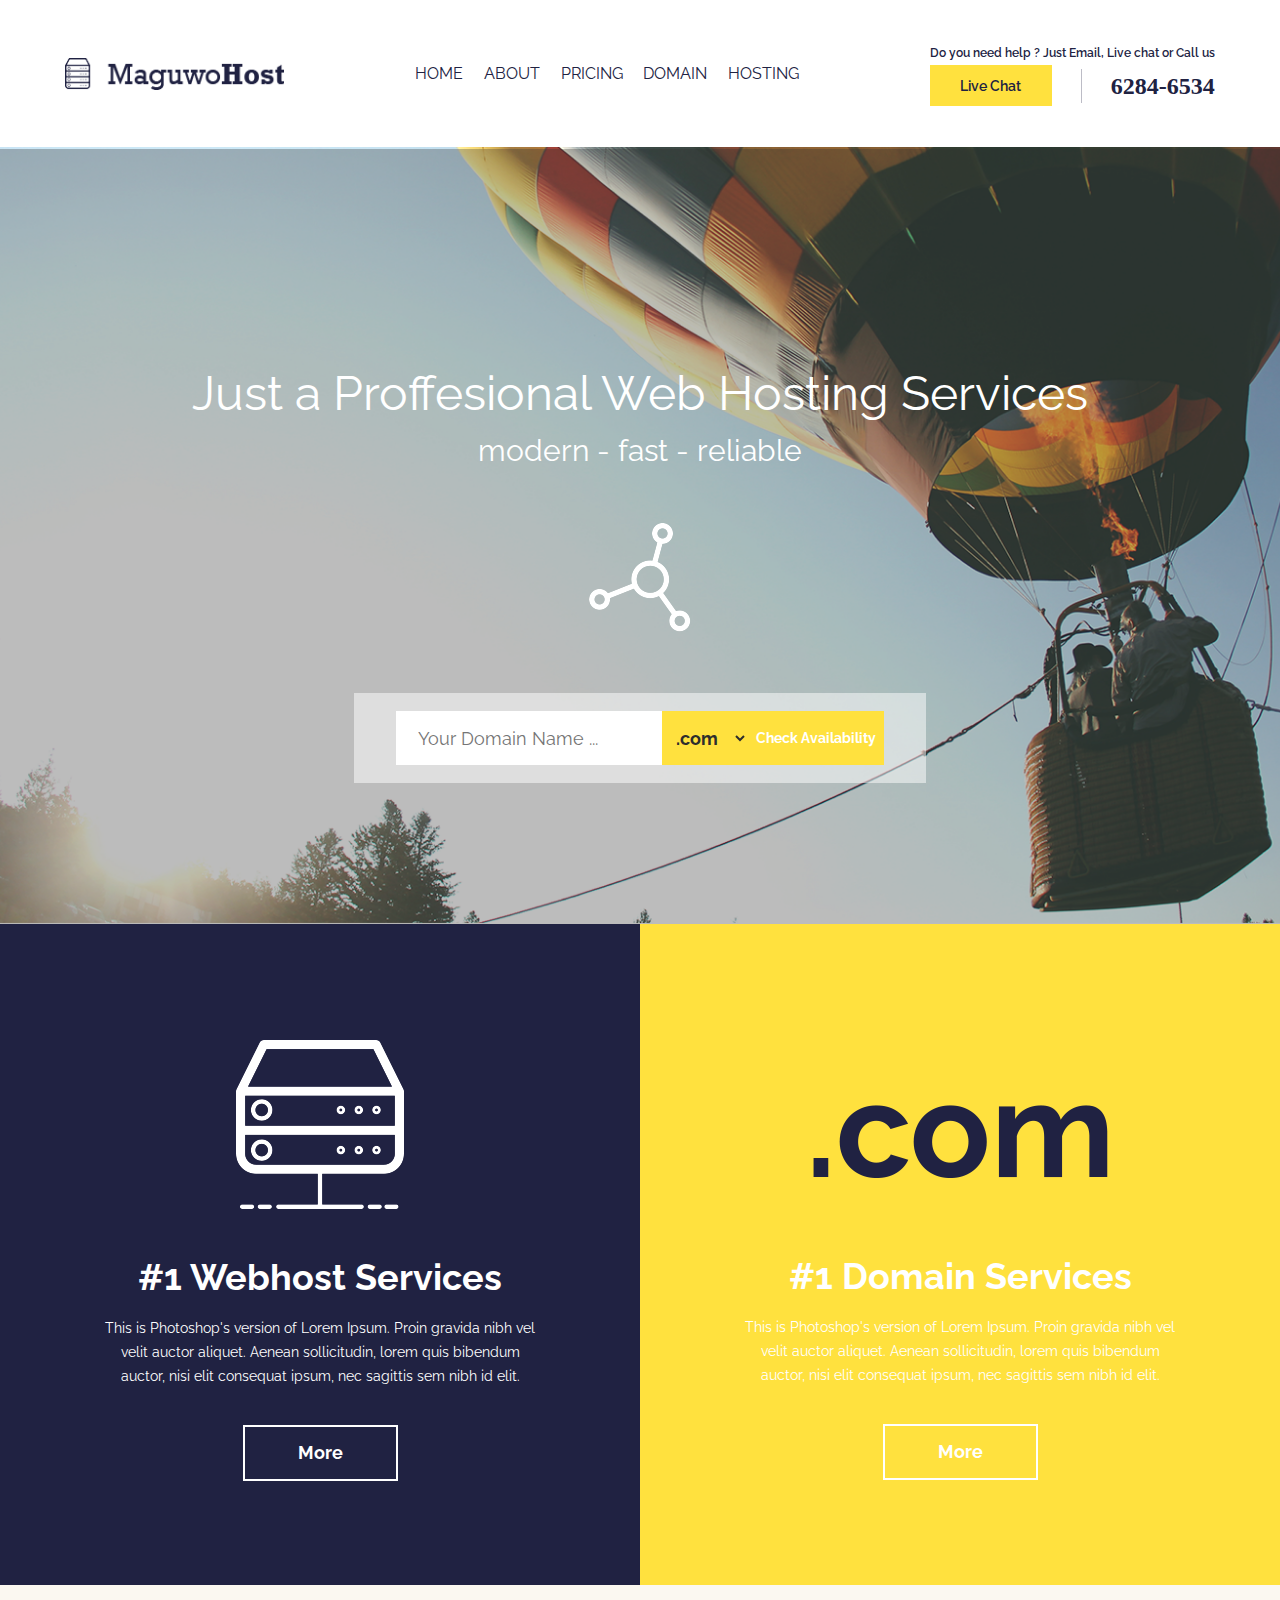
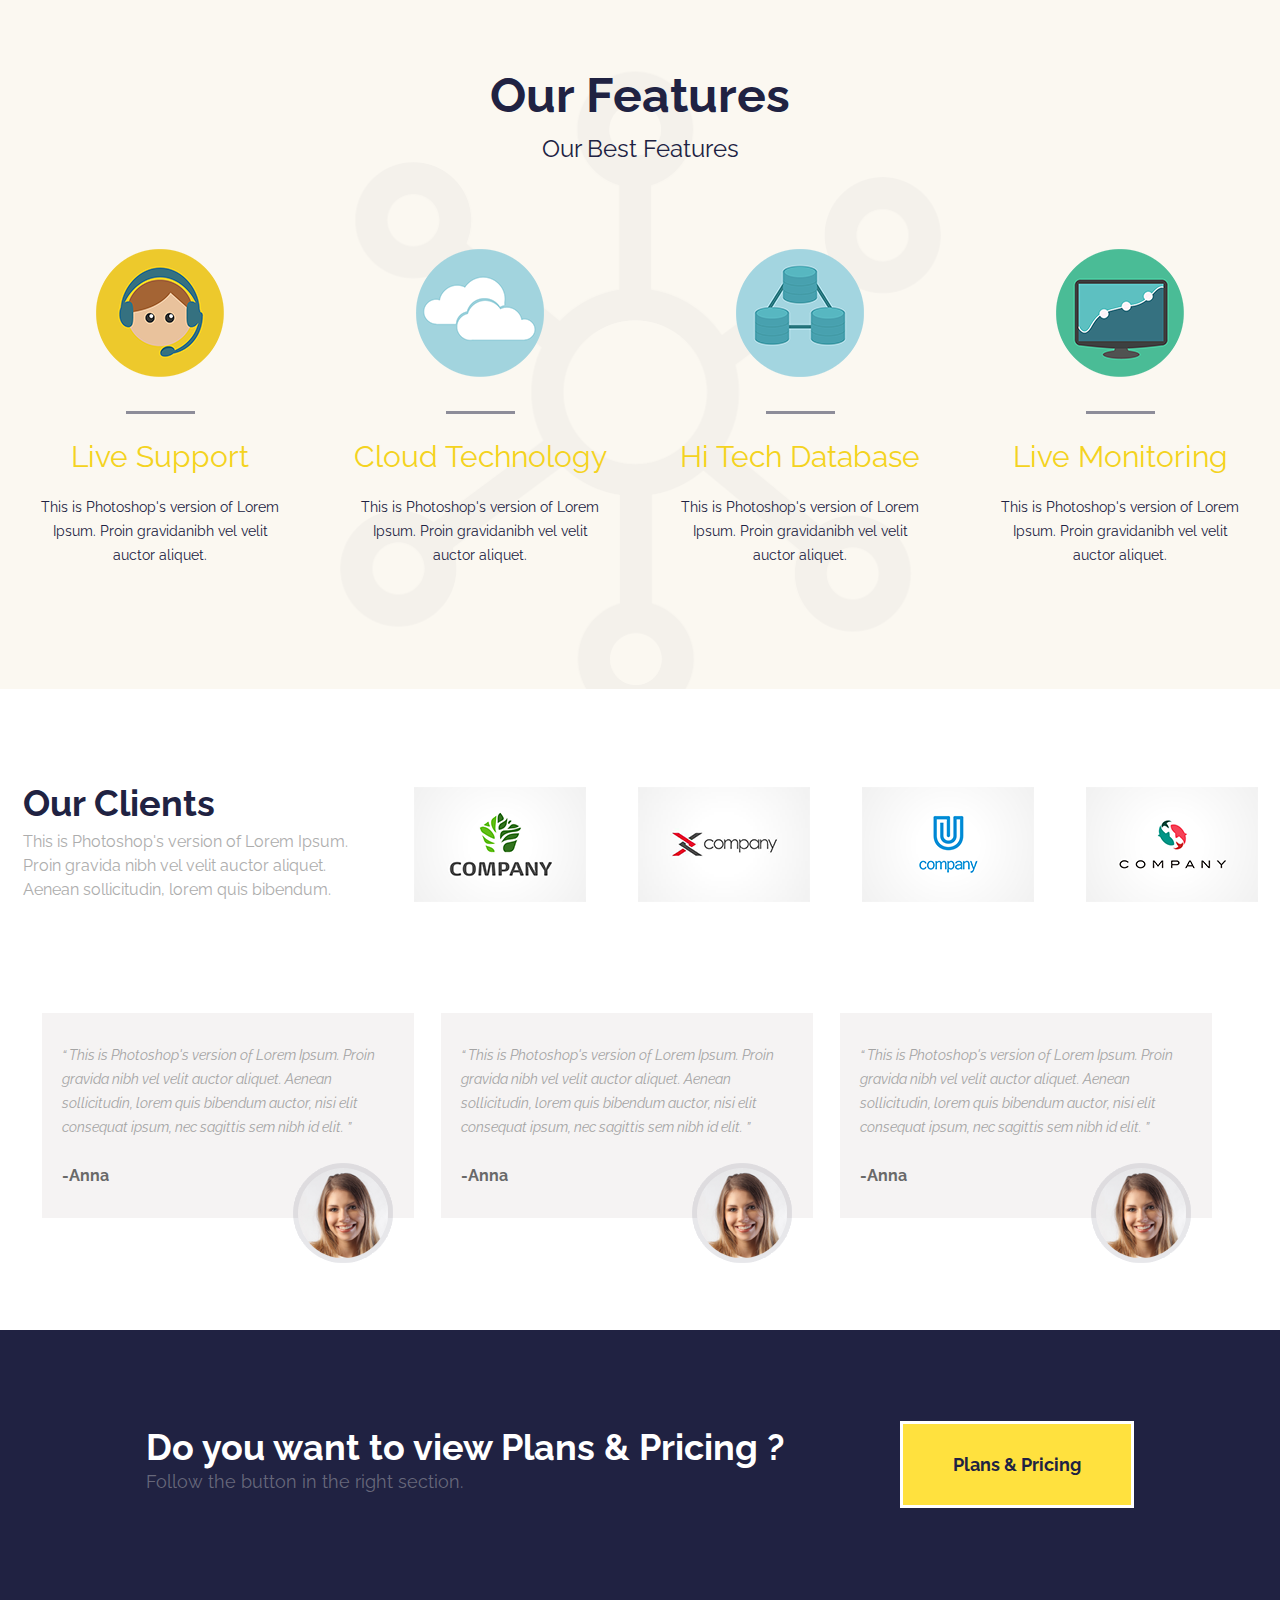
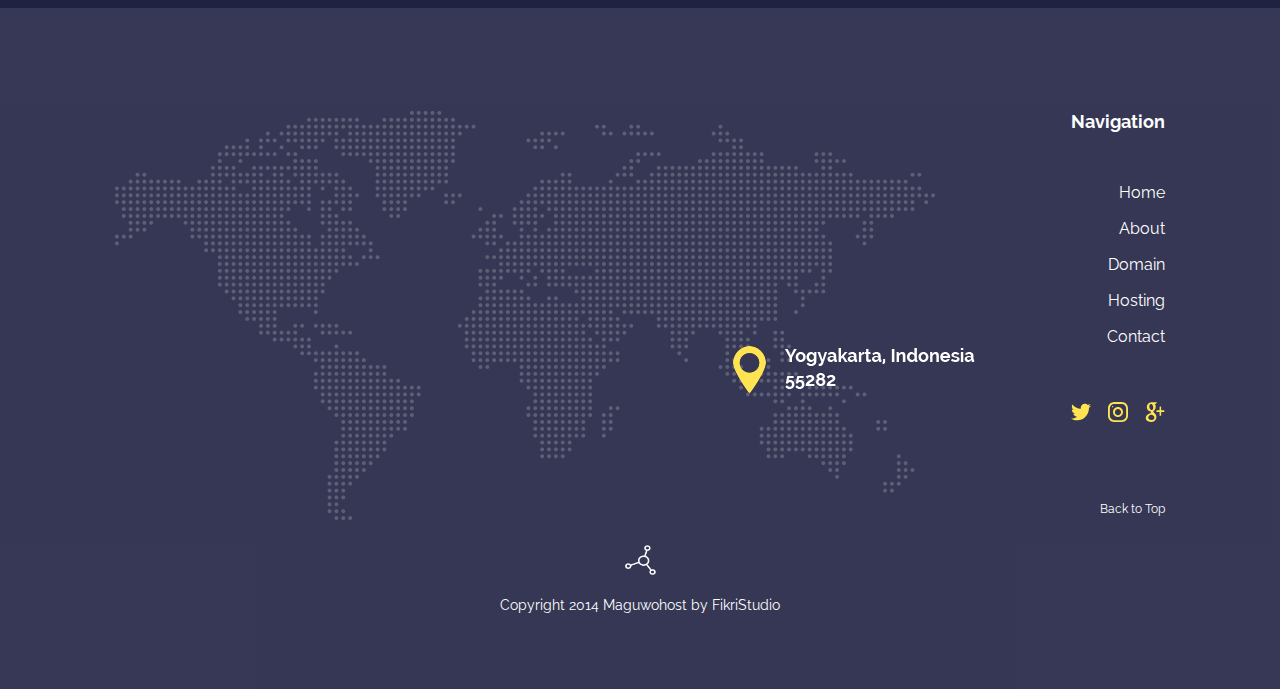
<file: docs/index.html>
<!DOCTYPE html><html lang="ru"><head><meta charset="UTF-8"><meta name="viewport" content="width=device-width,initial-scale=1"><meta http-equiv="X-UA-Compatible" content="ie=edge"><title>Web Hosting Services</title><meta name="title" content="..."><meta name="description" content="..."><!-- Favicon  --><link rel="apple-touch-icon" sizes="57x57" href="icons/favicon//apple-icon-57x57.png"><link rel="apple-touch-icon" sizes="60x60" href="icons/favicon//apple-icon-60x60.png"><link rel="apple-touch-icon" sizes="72x72" href="icons/favicon//apple-icon-72x72.png"><link rel="apple-touch-icon" sizes="76x76" href="icons/favicon//apple-icon-76x76.png"><link rel="apple-touch-icon" sizes="114x114" href="icons/favicon//apple-icon-114x114.png"><link rel="apple-touch-icon" sizes="120x120" href="icons/favicon//apple-icon-120x120.png"><link rel="apple-touch-icon" sizes="144x144" href="icons/favicon//apple-icon-144x144.png"><link rel="apple-touch-icon" sizes="152x152" href="icons/favicon//apple-icon-152x152.png"><link rel="apple-touch-icon" sizes="180x180" href="icons/favicon//apple-icon-180x180.png"><link rel="icon" type="image/png" sizes="192x192" href="icons/favicon//android-icon-192x192.png"><link rel="icon" type="image/png" sizes="32x32" href="icons/favicon//favicon-32x32.png"><link rel="icon" type="image/png" sizes="96x96" href="icons/favicon//favicon-96x96.png"><link rel="icon" type="image/png" sizes="16x16" href="icons/favicon//favicon-16x16.png"><link rel="manifest" href="icons/favicon//manifest.json"><meta name="msapplication-TileColor" content="#ffffff"><meta name="msapplication-TileImage" content="icons/favicon//ms-icon-144x144.png"><meta name="theme-color" content="#ffffff"><link rel="stylesheet" href="css/style.min.css"></head><body><div class="container"><header id="up"><img src="icons/logo.png" alt="logo" class="logo"><nav class="menu"><li class="menu__item"><a href="#" class="menu__item_link">Home</a></li><li class="menu__item"><a href="#About" class="menu__item_link">About</a></li><li class="menu__item"><a href="#Pricing" class="menu__item_link">Pricing</a></li><li class="menu__item"><a href="#Domain" class="menu__item_link">Domain</a></li><li class="menu__item"><a href="#Hosting" class="menu__item_link">Hosting</a></li></nav><div class="info"><div class="info__ask">Do you need help ? Just Email, Live chat or Call us</div><div class="info__connection"><button class="info__connection_btn">Live Chat</button><div class="info__connection_vert"></div><a href="tel:6284-6534" class="info__connection_tel">6284-6534</a></div></div></header></div><main><div class="container"><section class="promo"><div class="promo__present"><div class="promo__present_title">Just a Proffesional Web Hosting Services</div><div class="promo__present_subtitle">modern - fast - reliable</div><img src="icons/icon_header.png" alt="ICON" class="promo__present_icon"><form class="promo__present_form formConnect"><input type="text" class="formConnect_input" placeholder="Your Domain Name ..."> <select id="domen" class="formConnect_domen" aria-valuenow=".com"><option value="Naples">.com</option><option value="London">.ru</option><option value="Berlin">.edu</option><option value="New York">.info</option><option value="Frattamaggiore">.ddn</option></select> <button class="formConnect__btn">Check Availability</button></form></div><div id="Hosting" class="promo__webhost"><img src="icons/webhost_1.png" alt="icon" class="promo__webhost_icon"><div class="promo__webhost_title">#1 Webhost Services</div><div class="promo__webhost_descr">This is Photoshop's version of Lorem Ipsum. Proin gravida nibh vel velit auctor aliquet. Aenean sollicitudin, lorem quis bibendum auctor, nisi elit consequat ipsum, nec sagittis sem nibh id elit.</div><button class="promo__webhost_btn">More</button></div><div id="Domain" class="promo__domain"><img src="icons/com.png" alt="icon" class="promo__domain_icon"><div class="promo__domain_title">#1 Domain Services</div><div class="promo__domain_descr">This is Photoshop's version of Lorem Ipsum. Proin gravida nibh vel velit auctor aliquet. Aenean sollicitudin, lorem quis bibendum auctor, nisi elit consequat ipsum, nec sagittis sem nibh id elit.</div><button class="promo__domain_btn">More</button></div><div id="About" class="promo__features"><div class="promo__features_title">Our Features</div><div class="promo__features_subtitle">Our Best Features</div><div class="promo__features_wrapper features"><div class="features__item"><img src="icons/Features_item1.png" alt="LOGO" class="features__item_img"><div class="features__item_divider"></div><div class="features__item_subtitle">Live Support</div><div class="features__item_descr">This is Photoshop's version of Lorem Ipsum. Proin gravidanibh vel velit auctor aliquet.</div></div><div class="features__item"><img src="icons/Features_item2.png" alt="LOGO" class="features__item_img"><div class="features__item_divider"></div><div class="features__item_subtitle">Cloud Technology</div><div class="features__item_descr">This is Photoshop's version of Lorem Ipsum. Proin gravidanibh vel velit auctor aliquet.</div></div><div class="features__item"><img src="icons/Features_item3.png" alt="LOGO" class="features__item_img"><div class="features__item_divider"></div><div class="features__item_subtitle">Hi Tech Database</div><div class="features__item_descr">This is Photoshop's version of Lorem Ipsum. Proin gravidanibh vel velit auctor aliquet.</div></div><div class="features__item"><img src="icons/Features_item4.png" alt="LOGO" class="features__item_img"><div class="features__item_divider"></div><div class="features__item_subtitle">Live Monitoring</div><div class="features__item_descr">This is Photoshop's version of Lorem Ipsum. Proin gravidanibh vel velit auctor aliquet.</div></div></div></div></section><section class="clients"><div class="clients__info"><div class="clients__info_title">Our Clients</div><div class="clients__info_descr">This is Photoshop's version of Lorem Ipsum. Proin gravida nibh vel velit auctor aliquet. Aenean sollicitudin, lorem quis bibendum.</div></div><div class="clients__icon"><img src="icons/clients_icon/clients_icon1.png" alt="logo"></div><div class="clients__icon"><img src="icons/clients_icon/clients_icon2.png" alt="logo"></div><div class="clients__icon"><img src="icons/clients_icon/clients_icon3.png" alt="logo"></div><div class="clients__icon"><img src="icons/clients_icon/clients_icon4.png" alt="logo"></div></section><section class="feedback"><div class="feedback__item"><div class="feedback__item_descr">“ This is Photoshop's version of Lorem Ipsum. Proin gravida nibh vel velit auctor aliquet. Aenean sollicitudin, lorem quis bibendum auctor, nisi elit consequat ipsum, nec sagittis sem nibh id elit. ”</div><div class="feedback__item_name">-Anna</div><img src="img/feedback_photo.png" alt="Photo" class="feedback__item_photo"></div><div class="feedback__item"><div class="feedback__item_descr">“ This is Photoshop's version of Lorem Ipsum. Proin gravida nibh vel velit auctor aliquet. Aenean sollicitudin, lorem quis bibendum auctor, nisi elit consequat ipsum, nec sagittis sem nibh id elit. ”</div><div class="feedback__item_name">-Anna</div><img src="img/feedback_photo.png" alt="Photo" class="feedback__item_photo"></div><div class="feedback__item"><div class="feedback__item_descr">“ This is Photoshop's version of Lorem Ipsum. Proin gravida nibh vel velit auctor aliquet. Aenean sollicitudin, lorem quis bibendum auctor, nisi elit consequat ipsum, nec sagittis sem nibh id elit. ”</div><div class="feedback__item_name">-Anna</div><img src="img/feedback_photo.png" alt="Photo" class="feedback__item_photo"></div></section></div></main><footer><div class="container"><section id="Pricing" class="price"><div class="price__descr"><div class="price__descr_title">Do you want to view Plans & Pricing ?</div><div class="price__descr_subtitle">Follow the button in the right section.</div></div><button class="price__btn">Plans & Pricing</button></section><section class="basement"><div class="basement__map"><img src="img/basement_bg.png" alt="img" class="basement__map_img"></div><div class="basement__navigation"><div class="basement__navigation_title">Navigation</div><ul class="basement__navigation_nav footerNav"><li class="footerNav__item"><div class="footerNav__item_link"><a href="#">Home</a></div></li><li class="footerNav__item"><div class="footerNav__item_link"><a href="#About">About</a></div></li><li class="footerNav__item"><div class="footerNav__item_link"><a href="#Domain">Domain</a></div></li><li class="footerNav__item"><div class="footerNav__item_link"><a href="#Hosting">Hosting</a></div></li><li class="footerNav__item"><div class="footerNav__item_link"><a href="#Prices">Contact</a></div></li></ul><div class="basement__navigation_links social"><a href="#" class="social__item"><img src="icons/social/Twitter.svg" alt="logo" class="social__item_link"></a><a href="#" class="social__item"><img src="icons/social/instagram.svg" alt="logo" class="social__item_link"></a><a href="#" class="social__item"><img src="icons/social/google.svg" alt="logo" class="social__item_link"></a></div><a href="#up" class="basement__navigation_descr">Back to Top</a></div></section><section class="copyright"><img src="icons/icon_header.png" alt="logo" class="copyright__img"><div class="copyright__text">Copyright 2014 Maguwohost by FikriStudio</div></section></div></footer><script src="js/script.js"></script></body></html>
</file>
<file: docs/css/style.min.css>
/*!
 * Bootstrap Reboot v4.3.1 (https://getbootstrap.com/)
 * Copyright 2011-2019 The Bootstrap Authors
 * Copyright 2011-2019 Twitter, Inc.
 * Licensed under MIT (https://github.com/twbs/bootstrap/blob/master/LICENSE)
 * Forked from Normalize.css, licensed MIT (https://github.com/necolas/normalize.css/blob/master/LICENSE.md)
 */@import url(https://fonts.googleapis.com/css2?family=Raleway:ital,wght@0,400;0,500;0,700;0,800;0,900;1,400;1,500&display=swap);*,::after,::before{box-sizing:border-box}html{font-family:sans-serif;line-height:1.15;-webkit-text-size-adjust:100%;-webkit-tap-highlight-color:transparent}article,aside,figcaption,figure,footer,header,hgroup,main,nav,section{display:block}body{margin:0;font-family:-apple-system,BlinkMacSystemFont,"Segoe UI",Roboto,"Helvetica Neue",Arial,"Noto Sans",sans-serif,"Apple Color Emoji","Segoe UI Emoji","Segoe UI Symbol","Noto Color Emoji";font-size:1rem;font-weight:400;line-height:1.5;color:#212529;text-align:left;background-color:#fff}[tabindex="-1"]:focus{outline:0!important}hr{box-sizing:content-box;height:0;overflow:visible}h1,h2,h3,h4,h5,h6{margin-top:0;margin-bottom:.5rem}p{margin-top:0;margin-bottom:1rem}abbr[data-original-title],abbr[title]{text-decoration:underline;-webkit-text-decoration:underline dotted;text-decoration:underline dotted;cursor:help;border-bottom:0;-webkit-text-decoration-skip-ink:none;text-decoration-skip-ink:none}address{margin-bottom:1rem;font-style:normal;line-height:inherit}dl,ol,ul{margin-top:0;margin-bottom:1rem}ol ol,ol ul,ul ol,ul ul{margin-bottom:0}dt{font-weight:700}dd{margin-bottom:.5rem;margin-left:0}blockquote{margin:0 0 1rem}b,strong{font-weight:bolder}small{font-size:80%}sub,sup{position:relative;font-size:75%;line-height:0;vertical-align:baseline}sub{bottom:-.25em}sup{top:-.5em}a{color:#007bff;text-decoration:none;background-color:transparent}a:hover{color:#0056b3;text-decoration:underline}a:not([href]):not([tabindex]){color:inherit;text-decoration:none}a:not([href]):not([tabindex]):focus,a:not([href]):not([tabindex]):hover{color:inherit;text-decoration:none}a:not([href]):not([tabindex]):focus{outline:0}code,kbd,pre,samp{font-family:SFMono-Regular,Menlo,Monaco,Consolas,"Liberation Mono","Courier New",monospace;font-size:1em}pre{margin-top:0;margin-bottom:1rem;overflow:auto}figure{margin:0 0 1rem}img{vertical-align:middle;border-style:none}svg{overflow:hidden;vertical-align:middle}table{border-collapse:collapse}caption{padding-top:.75rem;padding-bottom:.75rem;color:#6c757d;text-align:left;caption-side:bottom}th{text-align:inherit}label{display:inline-block;margin-bottom:.5rem}button{border-radius:0}button:focus{outline:1px dotted;outline:5px auto -webkit-focus-ring-color}button,input,optgroup,select,textarea{margin:0;font-family:inherit;font-size:inherit;line-height:inherit}button,input{overflow:visible}button,select{text-transform:none}select{word-wrap:normal}[type=button],[type=reset],[type=submit],button{-webkit-appearance:button}[type=button]:not(:disabled),[type=reset]:not(:disabled),[type=submit]:not(:disabled),button:not(:disabled){cursor:pointer}[type=button]::-moz-focus-inner,[type=reset]::-moz-focus-inner,[type=submit]::-moz-focus-inner,button::-moz-focus-inner{padding:0;border-style:none}input[type=checkbox],input[type=radio]{box-sizing:border-box;padding:0}input[type=date],input[type=datetime-local],input[type=month],input[type=time]{-webkit-appearance:listbox}textarea{overflow:auto;resize:vertical}fieldset{min-width:0;padding:0;margin:0;border:0}legend{display:block;width:100%;max-width:100%;padding:0;margin-bottom:.5rem;font-size:1.5rem;line-height:inherit;color:inherit;white-space:normal}progress{vertical-align:baseline}[type=number]::-webkit-inner-spin-button,[type=number]::-webkit-outer-spin-button{height:auto}[type=search]{outline-offset:-2px;-webkit-appearance:none}[type=search]::-webkit-search-decoration{-webkit-appearance:none}::-webkit-file-upload-button{font:inherit;-webkit-appearance:button}output{display:inline-block}summary{display:list-item;cursor:pointer}template{display:none}[hidden]{display:none!important}@media (max-width:1199px){header .menu{width:35%}.clients{max-width:90%;flex-wrap:wrap;row-gap:25px;justify-content:space-around}.clients__info{width:100%}.clients__icon{width:120px}.clients__icon img{width:100%}.feedback{row-gap:60px}.feedback__item_descr{font-size:12px}footer .basement__map_img{width:100%}footer .basement__navigation_title{font-size:16px}footer .basement__navigation_descr{margin-top:25px}footer .basement .footerNav{margin-top:20px}footer .basement .footerNav__item_link a{font-size:14px}footer .basement .social{margin-top:20px}}@media (max-width:991px){header .logo{height:25px}header .menu{width:35%}header .menu__item_link{font-size:13px}header .info{width:210px}header .info__ask{font-size:12px;line-height:12px}header .info__connection_btn{width:87px;height:32px;font-size:12px}header .info__connection_tel{font-size:19px}.promo__domain__icon{width:270px}.clients__info_title{font-size:30px}.clients__info_descr{font-size:12px}.clients__icon{width:180px}.clients__icon img{width:100%}footer .price{padding:60px 0}footer .price__descr_title{font-size:24px}footer .price__descr_subtitle{font-size:16px}footer .price__btn{width:160px;height:60px}footer .basement__map{width:90%}footer .basement__map_img{width:80%}footer .basement__navigation_title{font-size:13px;line-height:8px}footer .basement__navigation_descr{margin-top:13px}footer .basement .footerNav{margin-top:7px}footer .basement .footerNav__item_link a{line-height:10px;font-size:10px}footer .basement .social{margin-top:20px}footer .copyright{padding-bottom:45px}}@media (max-width:767px){header .logo{height:13px}header .menu{width:50%}header .menu__item_link{font-size:10px}header .info{width:20%}header .info__ask{font-size:10px;line-height:12px}header .info__connection{flex-direction:column}header .info__connection_btn{width:50px;height:22px;font-size:8px}header .info__connection_tel{font-size:11px}header .info__connection_vert{height:17px;display:none}.promo{grid-template-areas:'present' 'webhost' 'domain' 'feature';grid-template-columns:1fr}.promo__present_title{line-height:47px}.promo__present_icon{width:64px}.promo__present .formConnect_input{max-width:212px;font-size:13px}.promo__present .formConnect_domen{font-size:11px}.promo__present .formConnect__btn{font-size:10px}.promo__webhost_icon{width:105px}.promo__webhost_title{line-height:35px}.promo__domain_icon{width:150px}.promo__domain_title{margin-top:62px;line-height:35px}.promo__domain_btn{margin-bottom:105px}.promo__features_wrapper{gap:2rem}footer .price{padding:45px 15px;flex-direction:column;text-align:center}footer .price__descr{margin-right:0}footer .price__descr_title{width:100%;font-size:18px}footer .price__descr_subtitle{font-size:12px}footer .price__btn{margin-top:12px;width:120px;padding:10px;height:50px;font-size:12px;line-height:10px}footer .basement{flex-direction:column;padding:50px 15px}footer .basement__map_img{width:95%}footer .basement__navigation{margin-top:15px;text-align:center;width:60%}footer .basement__navigation_nav{flex-direction:row}footer .basement__navigation_title{font-size:13px;line-height:8px}footer .basement__navigation_descr{margin-top:13px;text-align:center}footer .basement .footerNav{margin-top:7px;display:flex;justify-content:space-around}footer .basement .footerNav__item_link a{line-height:10px;font-size:10px}footer .basement .social{margin-top:20px}footer .copyright{padding-bottom:45px}}@media (max-width:480px){header{flex-direction:column}header .logo{margin-top:15px;height:20px}header .menu{width:90%}header .menu__item_link{font-size:10px}header .info{width:90%}header .info__ask{font-size:10px;line-height:12px}header .info__connection{margin-top:15px;justify-content:center;flex-direction:row}header .info__connection_btn{width:60px;height:25px;font-size:10px;margin-right:20px}header .info__connection_tel{font-size:11px}header .info__connection_vert{margin-right:20px;height:17px;display:block}.clients__info_title{font-size:22px}.clients__info_descr{font-size:10px}.promo__present{padding:100px 0}.promo__present_title{font-size:24px;line-height:24px}.promo__present_subtitle{font-size:20px;margin-top:20px}.promo__present_icon{margin-top:30px;width:50px}.promo__present_form{margin-top:40px;width:290px;height:70px}.promo .formConnect_input{width:150px;height:40px;font-size:8px}.promo .formConnect_domen{width:63px;height:40px;font-size:8px}.promo .formConnect__btn{width:65px;height:40px;font-size:8px;line-height:8px}.promo__webhost{padding:0 40px}.promo__webhost_icon{margin-top:95px}.promo__webhost_title{font-size:29px}.promo__webhost_descr{font-size:12px;line-height:18px}.promo__webhost_btn{margin-bottom:85px}.promo__domain{padding:0 40px}.promo__domain_icon{margin-top:95px}.promo__domain_title{font-size:29px}.promo__domain_descr{font-size:12px;line-height:18px}.promo__domain_btn{margin-bottom:85px}.promo__features{padding:70px 0}.promo__features_title{font-size:35px}.promo__features_subtitle{font-size:20px;margin-top:10px}.promo .features{margin-top:30px}.promo .features__item_img{width:80px}.promo .features__item_divider{margin:17px auto 17px auto;width:60px}.promo .features__item_subtitle{font-size:20px}.promo .features__item_descr{font-size:10px;margin-top:10px;line-height:18px}.feedback__item{width:80%;margin-right:0;margin-top:10px}.feedback__item_descr{font-size:10px}.feedback__item_name{font-size:12px}.feedback__item_photo{top:85%;left:70%;width:70px}.basement__map_img{width:95%}}*{font-family:Raleway,sans-serif;margin:0;padding:0;transition:all .3 s}.container{max-width:1400px;margin:0 auto}header{height:147px;background-color:#fff;display:flex;flex-direction:row;justify-content:space-around;align-items:center}.logo{height:32px}.menu{width:30%;display:flex;flex-direction:row;justify-content:space-between}.menu__item{list-style-type:none}.menu__item_link{font-size:16px;line-height:24px;text-transform:uppercase;font-weight:400;color:#202242;transition:all .3s}.menu__item_link:hover{display:block;color:#202242;text-shadow:0 0 10px #202242;text-decoration:none;transform:scale(1.2)}.info{display:flex;flex-direction:column;align-items:center}.info__ask{text-align:center;font-size:12px;line-height:24px;font-weight:600;color:#202242}.info__connection{display:flex;flex-direction:row;justify-content:space-between;align-items:center;width:100%}.info__connection_btn{width:122px;height:41px;background-color:#ffe13e;font-size:14px;line-height:24px;font-weight:600;color:#202242;border:none;transition:all .3s}.info__connection_btn:hover{background-color:#202242;color:#ffe13e;text-shadow:0 0 20px #ffe13e}.info__connection_vert{width:1px;height:34px;opacity:.3;background-color:#202242}.info__connection_tel{font-family:Lato;font-size:24px;line-height:24px;font-weight:700;color:#202242}.promo{display:grid;grid-template-columns:repeat(2,minmax(300px,1fr));grid-template-rows:auto;grid-auto-rows:minmax(500px,auto);grid-template-areas:'present present' 'webhost domain' 'feature feature'}.promo__present{grid-area:present;background:url(../img/bg_1.png) center center/cover no-repeat;text-align:center;padding:234px 0 141px 0}.promo__present_title{margin:0 auto;font-size:48px;line-height:24px;font-weight:400;color:#fff}.promo__present_subtitle{margin:34px auto 0 auto;font-family:Raleway;font-size:30px;line-height:24px;font-weight:400;color:#fff}.promo__present_icon{display:block;margin:59px auto 0 auto}.promo__present_form{margin:61px auto 0 auto;max-width:572px;height:90px;display:flex;flex-direction:row;justify-content:center;align-items:center;z-index:1;position:relative}.promo__present_form::before{content:'';position:absolute;left:0;top:0;width:100%;height:100%;z-index:-1;opacity:.5;background-color:#fff}.promo__present_form .formConnect_input{display:block;max-width:273px;height:54px;background-color:#fff;font-size:18px;font-weight:400;color:#2d2d2d;padding:20px 22px;border:none}.promo__present_form .formConnect_domen{display:block;max-width:108px;height:54px;background-color:#ffe13e;font-size:18px;font-weight:700;color:#2d2d2d;padding-left:10px;padding-right:14px;border:none}.promo__present_form .formConnect__btn{display:block;max-width:154px;padding:8px;height:54px;background-color:#ffe13e;font-size:14px;font-weight:700;color:#fff;border:none;transition:.3s}.promo__present_form .formConnect__btn:hover{color:#ffe13e;background-color:#fff}.promo__webhost{grid-area:webhost;background-color:#202242;padding:0 100px;text-align:center}.promo__webhost_icon{margin-top:116px}.promo__webhost_title{margin-top:56px;font-size:36px;line-height:24px;font-weight:700;color:#fff}.promo__webhost_descr{margin-top:27px;font-size:14px;line-height:24px;font-weight:400;color:#fff}.promo__webhost_btn{margin-top:37px;width:155px;height:56px;border:2.7px solid #fff;font-size:18px;line-height:24px;font-weight:700;color:#fff;background-color:#202242;transition:.3s;margin-bottom:104px}.promo__webhost_btn:hover{color:#202242;background-color:#fff}.promo__domain{grid-area:domain;background-color:#ffe13e;padding:0 100px;text-align:center}.promo__domain_icon{margin-top:181px}.promo__domain_title{margin-top:86px;font-size:36px;line-height:24px;font-weight:700;color:#fff}.promo__domain_descr{margin-top:27px;font-size:14px;line-height:24px;font-weight:400;color:#fff}.promo__domain_btn{margin-top:37px;width:155px;height:56px;border:2.7px solid #fff;font-size:18px;line-height:24px;font-weight:700;color:#fff;background-color:#ffe13e;transition:.3s}.promo__domain_btn:hover{color:#ffe13e;background-color:#fff}.promo__features{max-width:100%;grid-area:feature;background:url(../img/bg_Our_Features.png) center center/cover no-repeat;text-align:center;padding:98px 0 122px 0}.promo__features_title{font-size:48px;line-height:24px;font-weight:700;color:#202242}.promo__features_subtitle{margin-top:30px;font-size:24px;line-height:24px;font-weight:400;color:#202242}.promo__features_wrapper{margin-top:88px;display:flex;flex-direction:row;justify-content:space-around;align-items:center;flex-wrap:wrap}.promo .features__item{width:260px}.promo .features__item_divider{margin:34px auto 31px auto;width:69px;height:3px;opacity:.5;background-color:#202242}.promo .features__item_subtitle{font-size:30px;line-height:24px;font-weight:400;color:#f4d320}.promo .features__item_descr{margin-top:26px;font-size:14px;line-height:24px;font-weight:400;color:#202242}.clients{display:flex;justify-content:space-between;align-items:flex-end;padding:87px 0 111px 0;background-color:#fff;width:1235px;margin:0 auto}.clients__info{width:340px;text-align:left}.clients__info_title{font-size:36px;font-weight:700;color:#202242}.clients__info_descr{font-size:16px;line-height:24px;font-weight:400;color:#adadad}.feedback{display:flex;justify-content:center;align-items:center;flex-wrap:wrap}.feedback__item{position:relative;max-width:372px;background-color:#f5f3f3;padding:30px 20px;margin-right:27px}.feedback__item :last-child{margin-right:0}.feedback__item ::before{content:'';width:100%;height:100%;position:absolute;left:0;top:0;opacity:.5}.feedback__item_descr{font-size:14px;line-height:24px;font-weight:400;font-style:italic;color:#a4a4a4}.feedback__item_name{margin-top:25px;font-size:16px;line-height:24px;font-weight:700;color:#696969}.feedback__item_photo{position:absolute;top:150px;left:251px}.price{margin-top:112px;width:100%;background-color:#202242;padding:91px 0 100px 0;display:flex;justify-content:center;align-items:center}.price__descr{margin-right:115px}.price__descr_title{font-size:36px;line-height:24px;font-weight:700;color:#fff}.price__descr_subtitle{margin-top:11px;font-size:18px;line-height:24px;font-weight:400;color:#67687b}.price__btn{width:234px;height:87px;border:3.8px solid #fff;font-size:18px;line-height:24px;font-weight:700;color:#202242;background-color:#ffe13e;transition:all .4s}.price__btn:hover{box-shadow:0 0 15px #ffe13e;background-color:#202242;color:#fff}.basement{background-color:#202242;opacity:.9;padding:96px 115px 18px 115px;display:flex;justify-content:space-between;align-items:center}.basement__map{width:80%}.basement__navigation_title{font-size:18px;line-height:36px;font-weight:700;color:#fff}.basement__navigation_links img{width:20px}.basement__navigation_descr{margin-top:68px;display:block;font-size:12px;line-height:36px;font-weight:400;color:#fff;text-align:right;transition:all .3s}.basement__navigation_descr:hover{transform:scale(1.2);text-decoration:none;color:#ffe13e}.basement .footerNav{margin-top:35px;text-align:right}.basement .footerNav__item{list-style-type:none}.basement .footerNav__item_link a{font-size:16px;line-height:36px;font-weight:400;color:#fff;text-decoration:none;transition:all .3s}.basement .footerNav__item_link:hover{transform:scale(1.2);text-shadow:0 0 10px #ffe13e}.basement .social{margin-top:44px;display:flex;justify-content:space-between}.basement .social__item_link{transition:all .3s}.basement .social__item_link:hover{transform:scale(1.2)}.copyright{text-align:center;opacity:.9;background-color:#202242;padding-bottom:72px}.copyright__img{width:31px;height:30px}.copyright__text{margin-top:18px;font-size:14px;line-height:24px;font-weight:400;color:#fff}@media (max-width:1199px){header .menu{width:35%}.clients{max-width:90%;flex-wrap:wrap;row-gap:25px;justify-content:space-around}.clients__info{width:100%}.clients__icon{width:120px}.clients__icon img{width:100%}.feedback{row-gap:60px}.feedback__item_descr{font-size:12px}footer .basement__map_img{width:100%}footer .basement__navigation_title{font-size:16px}footer .basement__navigation_descr{margin-top:25px}footer .basement .footerNav{margin-top:20px}footer .basement .footerNav__item_link a{font-size:14px}footer .basement .social{margin-top:20px}}@media (max-width:991px){header .logo{height:25px}header .menu{width:35%}header .menu__item_link{font-size:13px}header .info{width:210px}header .info__ask{font-size:12px;line-height:12px}header .info__connection_btn{width:87px;height:32px;font-size:12px}header .info__connection_tel{font-size:19px}.promo__domain__icon{width:270px}.clients__info_title{font-size:30px}.clients__info_descr{font-size:12px}.clients__icon{width:180px}.clients__icon img{width:100%}footer .price{padding:60px 0}footer .price__descr_title{font-size:24px}footer .price__descr_subtitle{font-size:16px}footer .price__btn{width:160px;height:60px}footer .basement__map{width:90%}footer .basement__map_img{width:80%}footer .basement__navigation_title{font-size:13px;line-height:8px}footer .basement__navigation_descr{margin-top:13px}footer .basement .footerNav{margin-top:7px}footer .basement .footerNav__item_link a{line-height:10px;font-size:10px}footer .basement .social{margin-top:20px}footer .copyright{padding-bottom:45px}}@media (max-width:767px){header .logo{height:13px}header .menu{width:50%}header .menu__item_link{font-size:10px}header .info{width:20%}header .info__ask{font-size:10px;line-height:12px}header .info__connection{flex-direction:column}header .info__connection_btn{width:50px;height:22px;font-size:8px}header .info__connection_tel{font-size:11px}header .info__connection_vert{height:17px;display:none}.promo{grid-template-areas:'present' 'webhost' 'domain' 'feature';grid-template-columns:1fr}.promo__present_title{line-height:47px}.promo__present_icon{width:64px}.promo__present .formConnect_input{max-width:212px;font-size:13px}.promo__present .formConnect_domen{font-size:11px}.promo__present .formConnect__btn{font-size:10px}.promo__webhost_icon{width:105px}.promo__webhost_title{line-height:35px}.promo__domain_icon{width:150px}.promo__domain_title{margin-top:62px;line-height:35px}.promo__domain_btn{margin-bottom:105px}.promo__features_wrapper{gap:2rem}footer .price{padding:45px 15px;flex-direction:column;text-align:center}footer .price__descr{margin-right:0}footer .price__descr_title{width:100%;font-size:18px}footer .price__descr_subtitle{font-size:12px}footer .price__btn{margin-top:12px;width:120px;padding:10px;height:50px;font-size:12px;line-height:10px}footer .basement{flex-direction:column;padding:50px 15px}footer .basement__map_img{width:95%}footer .basement__navigation{margin-top:15px;text-align:center;width:60%}footer .basement__navigation_nav{flex-direction:row}footer .basement__navigation_title{font-size:13px;line-height:8px}footer .basement__navigation_descr{margin-top:13px;text-align:center}footer .basement .footerNav{margin-top:7px;display:flex;justify-content:space-around}footer .basement .footerNav__item_link a{line-height:10px;font-size:10px}footer .basement .social{margin-top:20px}footer .copyright{padding-bottom:45px}}@media (max-width:480px){header{flex-direction:column}header .logo{margin-top:15px;height:20px}header .menu{width:90%}header .menu__item_link{font-size:10px}header .info{width:90%}header .info__ask{font-size:10px;line-height:12px}header .info__connection{margin-top:15px;justify-content:center;flex-direction:row}header .info__connection_btn{width:60px;height:25px;font-size:10px;margin-right:20px}header .info__connection_tel{font-size:11px}header .info__connection_vert{margin-right:20px;height:17px;display:block}.clients__info_title{font-size:22px}.clients__info_descr{font-size:10px}.promo__present{padding:100px 0}.promo__present_title{font-size:24px;line-height:24px}.promo__present_subtitle{font-size:20px;margin-top:20px}.promo__present_icon{margin-top:30px;width:50px}.promo__present_form{margin-top:40px;width:290px;height:70px}.promo .formConnect_input{width:150px;height:40px;font-size:8px}.promo .formConnect_domen{width:63px;height:40px;font-size:8px}.promo .formConnect__btn{width:65px;height:40px;font-size:8px;line-height:8px}.promo__webhost{padding:0 40px}.promo__webhost_icon{margin-top:95px}.promo__webhost_title{font-size:29px}.promo__webhost_descr{font-size:12px;line-height:18px}.promo__webhost_btn{margin-bottom:85px}.promo__domain{padding:0 40px}.promo__domain_icon{margin-top:95px}.promo__domain_title{font-size:29px}.promo__domain_descr{font-size:12px;line-height:18px}.promo__domain_btn{margin-bottom:85px}.promo__features{padding:70px 0}.promo__features_title{font-size:35px}.promo__features_subtitle{font-size:20px;margin-top:10px}.promo .features{margin-top:30px}.promo .features__item_img{width:80px}.promo .features__item_divider{margin:17px auto 17px auto;width:60px}.promo .features__item_subtitle{font-size:20px}.promo .features__item_descr{font-size:10px;margin-top:10px;line-height:18px}.feedback__item{width:80%;margin-right:0;margin-top:10px}.feedback__item_descr{font-size:10px}.feedback__item_name{font-size:12px}.feedback__item_photo{top:85%;left:70%;width:70px}.basement__map_img{width:95%}}
</file>
